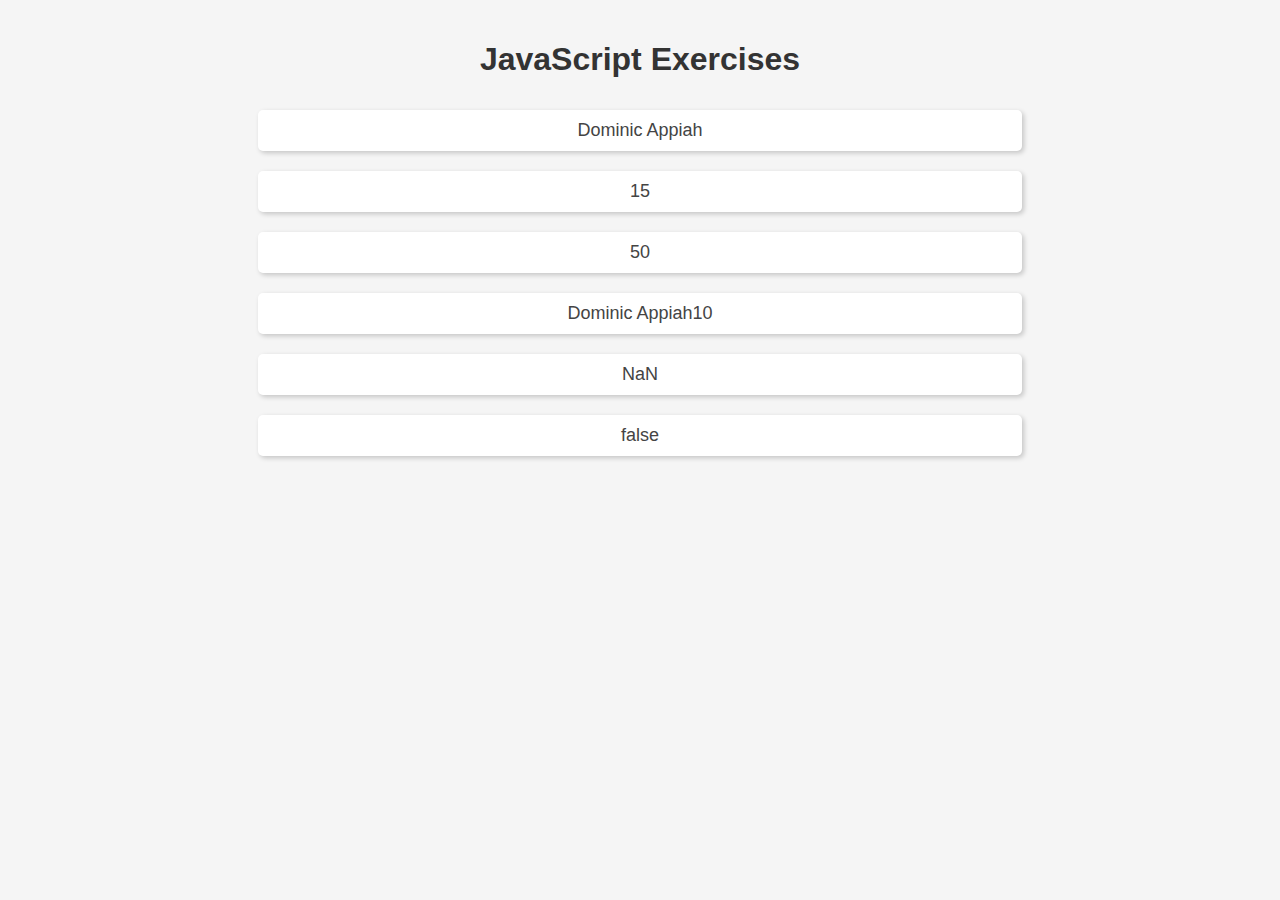
<file: Chapter2Project/index.html>
<!--Author Dominic Appiah-->
<!--March 6, 2025-->
<!--CS 124-->
<!DOCTYPE html>
<html lang="en">
<head>
    <meta charset="UTF-8">
    <meta name="viewport" content="width=device-width, initial-scale=1.0">
    <meta name="description" content="Project 2 - JavaScript Exercises">
    <title>Project 2 - JavaScript Exercises</title>
    <link rel="stylesheet" href="styles.css">
</head>
<body>
    <h1>JavaScript Exercises</h1>
    
    <p id="p1">Johnson County Community College</p>
    <p id="p2">Johnson County Community College</p>
    <p id="p3">Johnson County Community College</p>
    <p id="p4">Johnson County Community College</p>
    <p id="p5">Johnson County Community College</p>
    <p id="p6">Johnson County Community College</p>

    <script src="project2.js"></script>
</body>
</html>
</file>
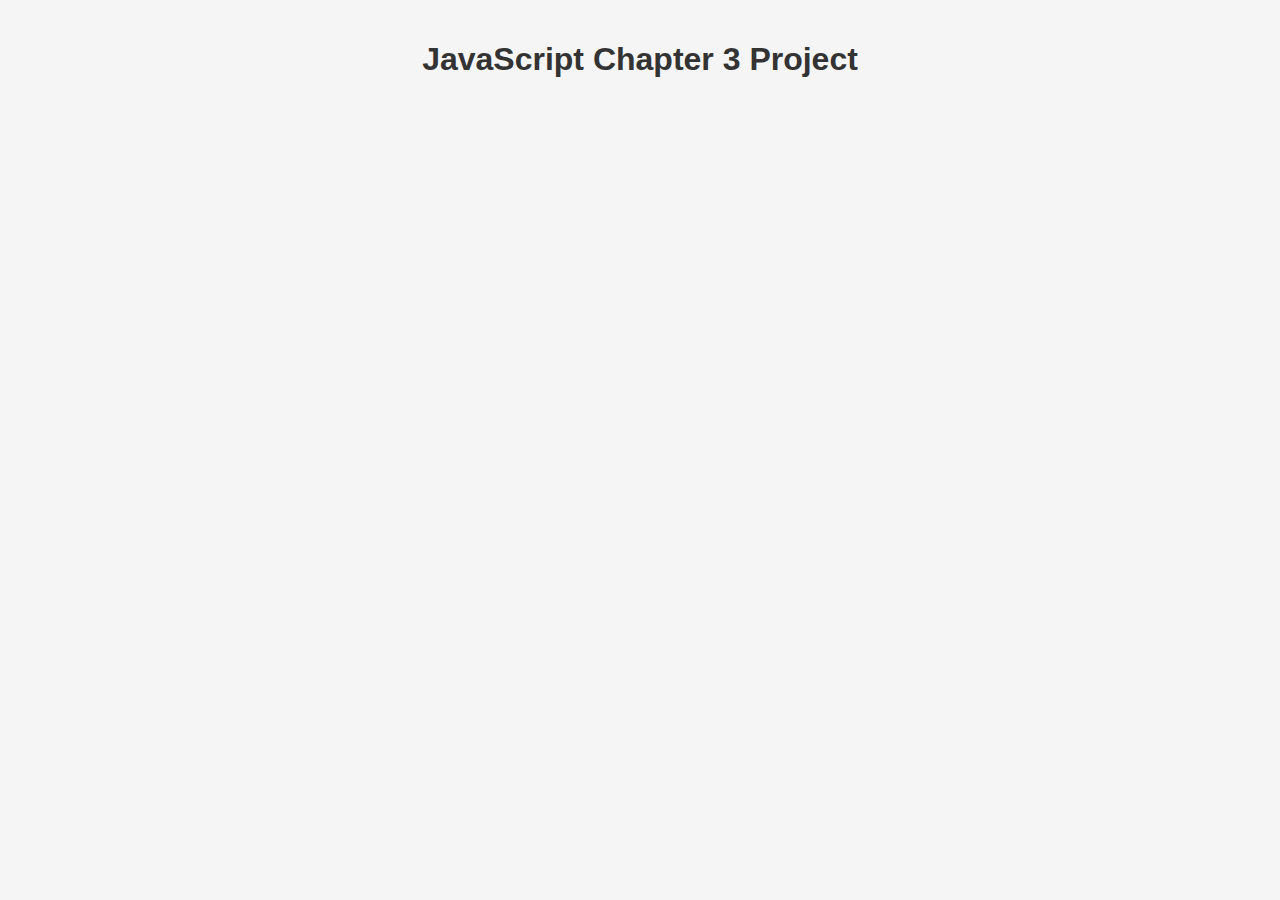
<file: Chapter3Project/index.html>
<!--Author Dominic Appiah-->
<!--March 26, 2025-->
<!--CS 124 Chapter 3 Project -->
<!DOCTYPE html>
<html lang="en">
<head>
    <meta charset="UTF-8">
    <meta name="viewport" content="width=device-width, initial-scale=1.0">
    <meta name="description" content="Project 2 - JavaScript Exercises">
    <title>Project 2 - JavaScript Exercises</title>
    <link rel="stylesheet" href="styles.css">
</head>
<body>
    <h1>JavaScript Chapter 3 Project</h1>
    <script src="project2.js"></script>
</body>
</html>
</file>
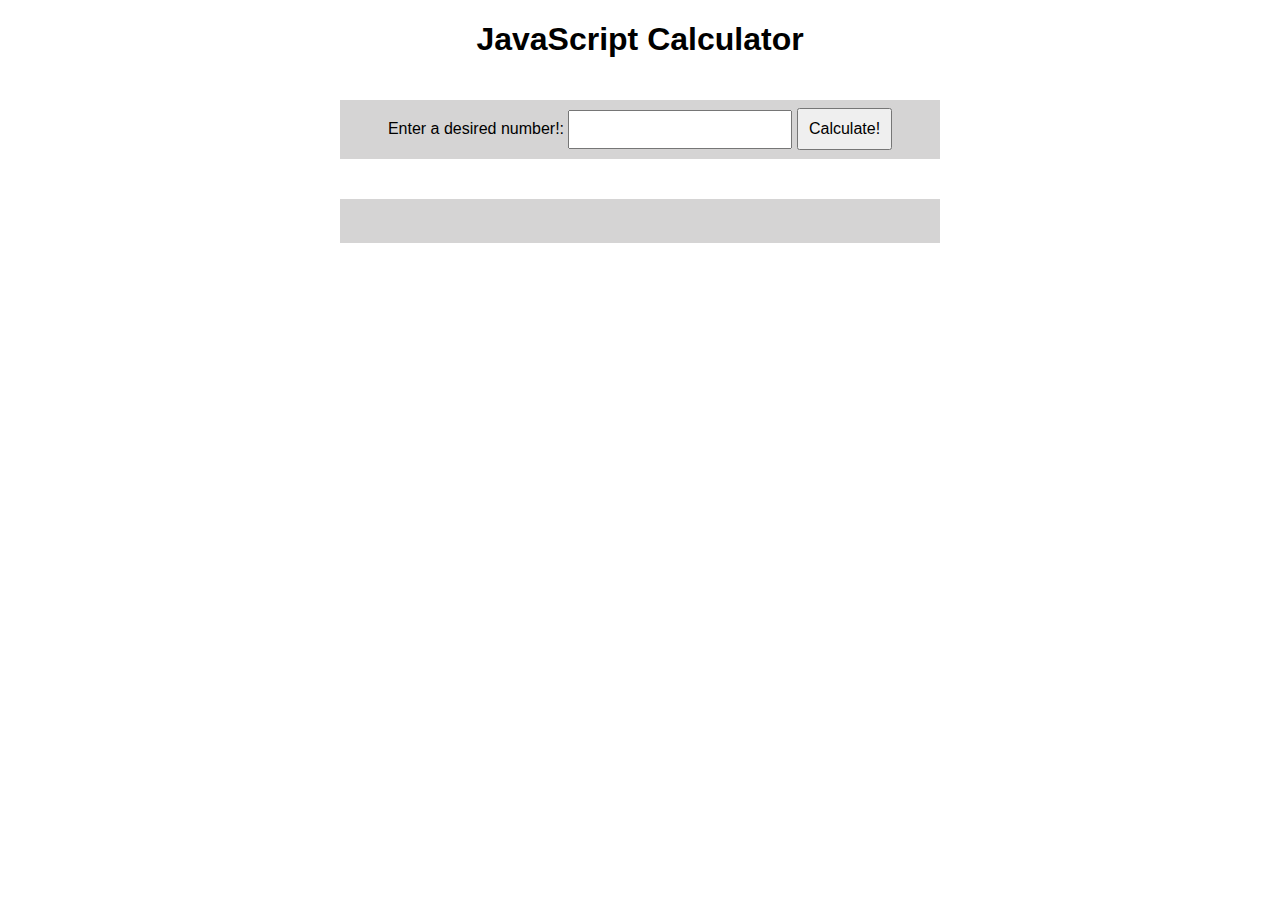
<file: JavaScript Calculator/index.html>
<!--Author: Dominic Appiah-->
<!--Class: WEB 124-->
<!--Description: Final Project Javascript Calculator-->
<!DOCTYPE html>
<html lang="en">

<head>
    <meta charset="UTF-8" />
    <meta name="viewport" content="width=device-width, initial-scale=1.0"/>
    <title>JavaScript Calculator</title>
    <link rel="stylesheet" href="styles.css" type="text/css"/>
</head>

<body>
    <h1>JavaScript Calculator</h1>

    <form id="form">
        <label for="num">Enter a desired number!: </label>
        <input type="number" id="num" />
        <button type="button" id="calculateBtn">Calculate!</button>
    </form>

    <div class="results">
        <p id="addition"></p>
        <p id="subtraction"></p>
        <p id="multiplication"></p>
        <p id="division"></p>
    </div>

    <script src="calculator.js"></script>
</body>

</html>
</file>
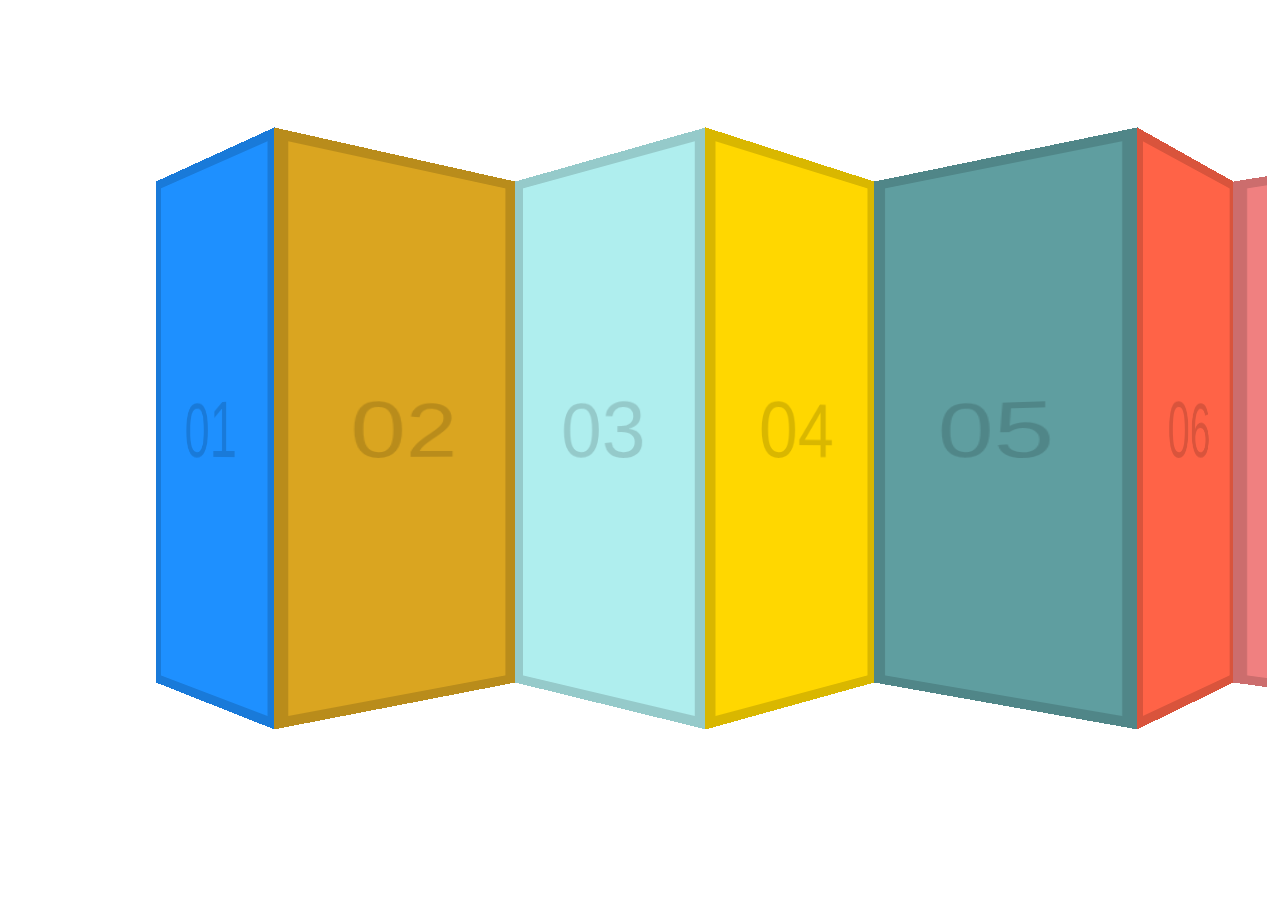
<file: JavaScript3/index.html>
<!--Authur: Dominic Appiah-->
<!--Class: CS 124 JavaScriptII-->
<!--Date: 30th April 2025-->
<!--Description: Click and Drag project-->
<!DOCTYPE html>
<html lang="en">
<head>
  <meta charset="UTF-8">
  <title>Click and Drag</title>
  <link rel="stylesheet" href="style.css">
  <link rel="icon" href="https://fav.farm/✅" />
</head>
<body>
  <div class="items">
    <div class="item item1">01</div>
    <div class="item item2">02</div>
    <div class="item item3">03</div>
    <div class="item item4">04</div>
    <div class="item item5">05</div>
    <div class="item item6">06</div>
    <div class="item item7">07</div>
    <div class="item item8">08</div>
    <div class="item item9">09</div>
    <div class="item item10">10</div>
    <div class="item item11">11</div>
    <div class="item item12">12</div>
    <div class="item item13">13</div>
    <div class="item item14">14</div>
    <div class="item item15">15</div>
    <div class="item item16">16</div>
    <div class="item item17">17</div>
    <div class="item item18">18</div>
    <div class="item item19">19</div>
    <div class="item item20">20</div>
    <div class="item item21">21</div>
    <div class="item item22">22</div>
    <div class="item item23">23</div>
    <div class="item item24">24</div>
    <div class="item item25">25</div>
  </div>

<script>
  const slider = document.querySelector('.items');
  let isDown = false;
  let startX;
  let scrollLeft;

  slider.addEventListener('mousedown', (e) => {
    isDown = true;
    slider.classList.add('active');
    startX = e.pageX - slider.offsetLeft;
    scrollLeft = slider.scrollLeft;
  });

  slider.addEventListener('mouseleave', () => {
    isDown = false;
    slider.classList.remove('active');
  });

  slider.addEventListener('mouseup', () => {
    isDown = false;
    slider.classList.remove('active');
  });

  // Reduced transition speed for slider
  slider.addEventListener('mousemove', (e) => {
    if (!isDown) return;  // stop the fn from running
    e.preventDefault();
    const x = e.pageX - slider.offsetLeft;
    const walk = (x - startX) * 2; // reduced transition speed for slider 
    slider.scrollLeft = scrollLeft - walk;
  });

</script>

  </body>
</html>
</file>
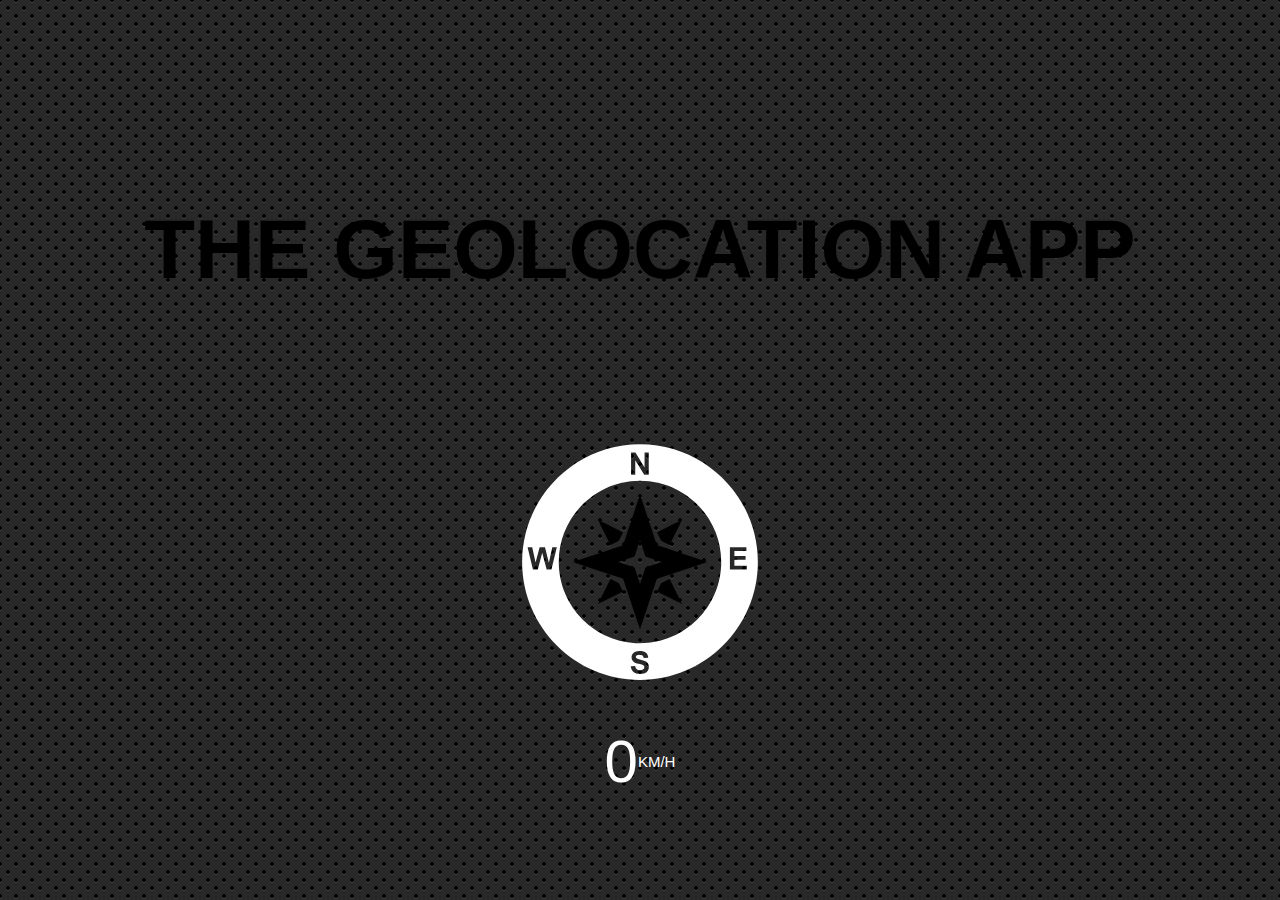
<file: JavaScript4 /index.html>
<!--Author: Dominic Appiah-->
<!--Class: WEB 124 -->
<!--Description: JavaScript4 Geolocation Project-->
<!--Date: 05/08/2025-->

<!--Added a H5 heading to page-->
<!DOCTYPE html>
<html lang="en">

<head>
  <meta charset="UTF-8">
  <title>Geolocation JavaScript4</title>
  <meta name="viewport" content="width=device-width">
  <link rel="icon" href="https://fav.farm/✅" />
  <link rel="stylesheet" href="styles.css" >
</head>

<body>
  <h5>THE GEOLOCATION APP</h5>
  <svg class="arrow" xmlns="http://www.w3.org/2000/svg" xmlns:xlink="http://www.w3.org/1999/xlink" version="1.1" x="0px"
    y="0px" viewBox="0 0 64 64" enable-background="new 0 0 64 64" xml:space="preserve">
    <g>
      <path fill="#ffffff"
        d="M32,1.824C15.361,1.824,1.825,15.361,1.825,32c0,16.639,13.537,30.176,30.175,30.176   S62.175,48.639,62.175,32C62.175,15.361,48.639,1.824,32,1.824z M29.715,3.988h1.12l2.333,3.807V3.988h1.069v5.701h-1.155   l-2.298-3.718v3.718h-1.069V3.988z M9.323,33.917H8.102l-1.136-4.262l-1.132,4.262H4.587l-1.361-5.701h1.178l0.859,3.916   l1.042-3.916h1.369l0.999,3.982l0.875-3.982h1.159L9.323,33.917z M33.995,59.828c-0.181,0.285-0.438,0.497-0.77,0.636   c-0.332,0.139-0.745,0.208-1.241,0.208c-0.721,0-1.274-0.167-1.661-0.5c-0.386-0.333-0.617-0.819-0.692-1.456l1.12-0.109   c0.067,0.376,0.204,0.652,0.41,0.828c0.206,0.176,0.484,0.264,0.834,0.264c0.371,0,0.65-0.078,0.838-0.235   c0.188-0.157,0.282-0.34,0.282-0.55c0-0.135-0.04-0.25-0.119-0.344c-0.079-0.095-0.217-0.177-0.414-0.247   c-0.135-0.047-0.442-0.13-0.922-0.249c-0.617-0.153-1.05-0.341-1.299-0.564c-0.35-0.314-0.525-0.696-0.525-1.147   c0-0.29,0.082-0.562,0.247-0.815c0.165-0.253,0.402-0.445,0.712-0.577c0.31-0.132,0.684-0.198,1.122-0.198   c0.716,0,1.254,0.157,1.616,0.471c0.362,0.314,0.552,0.733,0.57,1.256l-1.151,0.051c-0.049-0.293-0.155-0.504-0.317-0.632   c-0.162-0.128-0.405-0.193-0.729-0.193c-0.334,0-0.596,0.069-0.786,0.206c-0.122,0.088-0.183,0.206-0.183,0.354   c0,0.135,0.057,0.25,0.171,0.346c0.145,0.122,0.498,0.249,1.058,0.381c0.56,0.132,0.974,0.269,1.243,0.41   c0.268,0.141,0.478,0.334,0.63,0.58c0.152,0.245,0.227,0.548,0.227,0.908C34.267,59.237,34.176,59.543,33.995,59.828z M32,52.795   c-11.466,0-20.795-9.329-20.795-20.795c0-11.466,9.329-20.795,20.795-20.795S52.795,20.534,52.795,32   C52.795,43.466,43.466,52.795,32,52.795z M55.014,33.917v-5.701h4.227v0.965h-3.076v1.264h2.862v0.96h-2.862v1.552h3.185v0.961   H55.014z" />
      <g>
        <path fill="#000000"
          d="M48.904,31.863c-4.074-1.358-8.148-2.717-12.226-4.066c-0.265-0.087-0.399-0.223-0.486-0.486    c-1.349-4.077-2.708-8.151-4.066-12.226c-0.029-0.087-0.074-0.169-0.132-0.3c-0.054,0.152-0.09,0.245-0.122,0.34    c-1.352,4.053-2.707,8.104-4.048,12.161c-0.096,0.292-0.246,0.428-0.532,0.522c-4.056,1.342-8.108,2.696-12.16,4.049    c-0.097,0.032-0.189,0.074-0.344,0.137c0.172,0.06,0.267,0.093,0.362,0.125c4.074,1.358,8.148,2.717,12.224,4.072    c0.204,0.068,0.337,0.158,0.412,0.386c1.243,3.757,2.498,7.511,3.75,11.265c0.144,0.432,0.291,0.862,0.463,1.373    c0.068-0.185,0.108-0.285,0.142-0.386c1.349-4.042,2.701-8.083,4.04-12.128c0.094-0.284,0.231-0.438,0.523-0.534    c4.056-1.341,8.108-2.696,12.161-4.048c0.099-0.033,0.195-0.076,0.347-0.137C49.067,31.925,48.987,31.891,48.904,31.863z     M37.475,32.038c-1.316,0.439-2.631,0.879-3.947,1.314c-0.095,0.031-0.139,0.081-0.17,0.173c-0.434,1.313-0.873,2.625-1.311,3.937    c-0.012,0.033-0.024,0.066-0.046,0.126c-0.056-0.166-0.104-0.306-0.15-0.446c-0.407-1.219-0.814-2.437-1.218-3.657    c-0.025-0.074-0.068-0.104-0.134-0.125c-1.323-0.44-2.646-0.881-3.968-1.322c-0.031-0.01-0.062-0.022-0.118-0.041    c0.05-0.02,0.081-0.034,0.112-0.045c1.315-0.439,2.631-0.879,3.947-1.314c0.093-0.03,0.142-0.075,0.173-0.17    c0.435-1.316,0.875-2.632,1.314-3.947c0.01-0.031,0.022-0.062,0.039-0.11c0.019,0.042,0.033,0.069,0.043,0.097    c0.441,1.323,0.882,2.645,1.321,3.969c0.028,0.085,0.072,0.129,0.158,0.158c1.324,0.438,2.646,0.879,3.969,1.32    c0.027,0.009,0.053,0.02,0.1,0.038C37.538,32.013,37.507,32.027,37.475,32.038z" />
        <path fill="#000000"
          d="M24.436,27.633c-1.069-2.137-2.119-4.237-3.216-6.43c2.189,1.094,4.292,2.145,6.433,3.216    c-0.359,0.713-0.706,1.404-1.057,2.091c-0.023,0.045-0.078,0.082-0.127,0.106C25.807,26.949,25.143,27.28,24.436,27.633z" />
        <path fill="#000000"
          d="M39.573,27.632c-0.696-0.348-1.351-0.673-2.002-1.005c-0.076-0.038-0.155-0.104-0.193-0.177    c-0.338-0.661-0.666-1.326-1.019-2.033c2.121-1.061,4.228-2.115,6.43-3.217C41.69,23.399,40.635,25.509,39.573,27.632z" />
        <path fill="#000000"
          d="M24.436,36.339c0.712,0.357,1.394,0.698,2.074,1.043c0.046,0.024,0.088,0.073,0.113,0.121    c0.339,0.671,0.674,1.345,1.028,2.051c-2.126,1.063-4.232,2.117-6.43,3.216C22.317,40.577,23.37,38.472,24.436,36.339z" />
        <path fill="#000000"
          d="M36.358,39.555c0.354-0.707,0.688-1.38,1.028-2.05c0.028-0.056,0.084-0.111,0.14-0.139    c0.67-0.339,1.343-0.674,2.047-1.026c1.066,2.131,2.118,4.235,3.215,6.43C40.601,41.676,38.503,40.628,36.358,39.555z" />
      </g>
    </g>
  </svg>
  <h1 class="speed">
    <span class="speed-value">0</span>
    <span class="units">KM/H</span>
  </h1>
  <script src="Geolocation.js"></script>
</body>

</html>
</file>
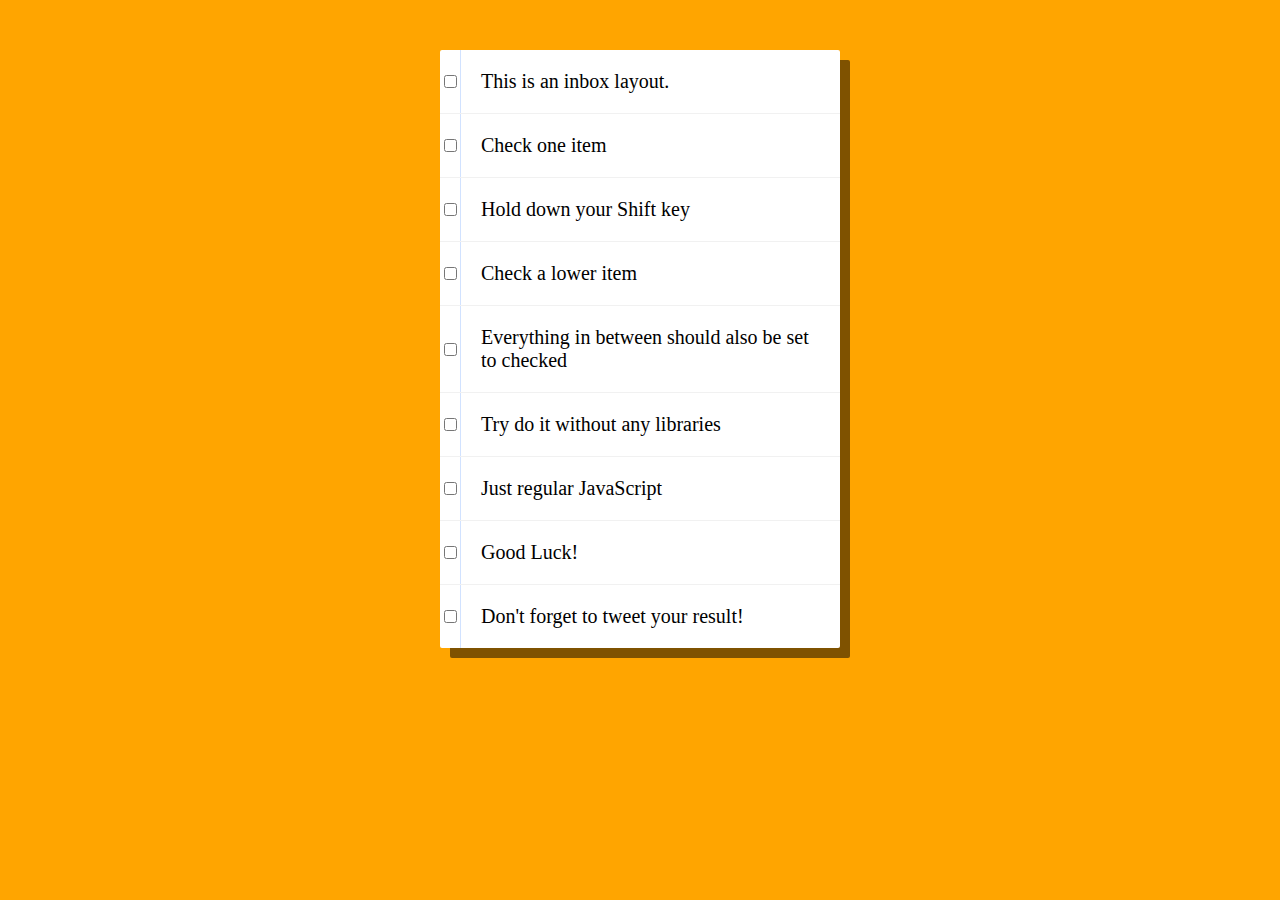
<file: JavaScript5/index.html>
<!DOCTYPE html>
<html lang="en">

<head>
    <meta charset="UTF-8">
    <title>Hold Shift to Check Multiple Checkboxes</title>
    <link rel="icon" href="https://fav.farm/✅" />
    <link rel="stylesheet" href="style.css" />
</head>

<body>

    <!--
   The following is a common layout you would see in an email client.

   When a user clicks a checkbox, holds Shift, and then clicks another checkbox a few rows down, all the checkboxes in-between those two checkboxes should be checked.

  -->
    <div class="inbox">
        <div class="item">
            <input type="checkbox">
            <p>This is an inbox layout.</p>
        </div>
        <div class="item">
            <input type="checkbox">
            <p>Check one item</p>
        </div>
        <div class="item">
            <input type="checkbox">
            <p>Hold down your Shift key</p>
        </div>
        <div class="item">
            <input type="checkbox">
            <p>Check a lower item</p>
        </div>
        <div class="item">
            <input type="checkbox">
            <p>Everything in between should also be set to checked</p>
        </div>
        <div class="item">
            <input type="checkbox">
            <p>Try do it without any libraries</p>
        </div>
        <div class="item">
            <input type="checkbox">
            <p>Just regular JavaScript</p>
        </div>
        <div class="item">
            <input type="checkbox">
            <p>Good Luck!</p>
        </div>
        <div class="item">
            <input type="checkbox">
            <p>Don't forget to tweet your result!</p>
        </div>
    </div>

    <script src="HoldShift.js"></script>
</body>

</html>
</file>
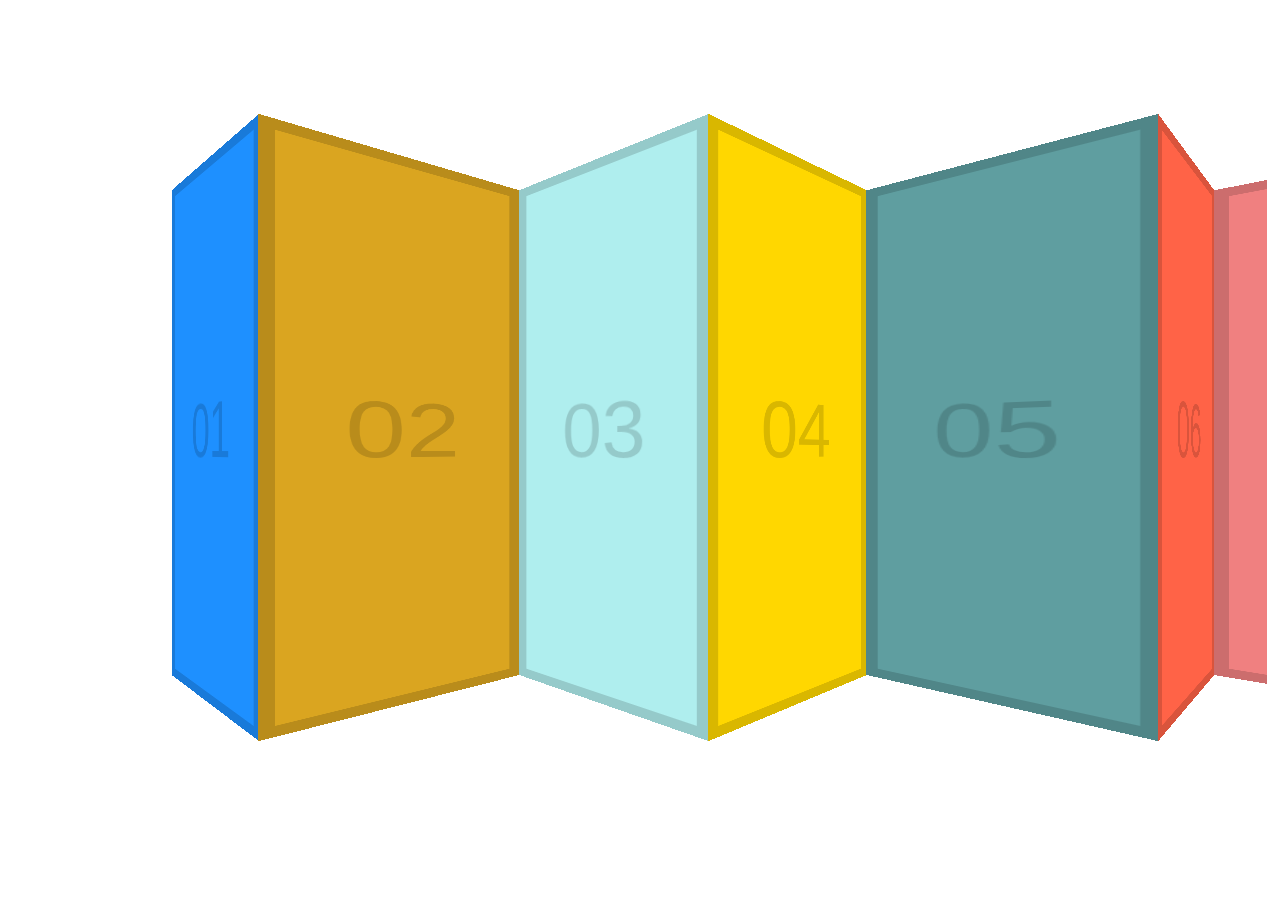
<file: Click and Drag/index-FINISHED.html>
<!DOCTYPE html>
<html lang="en">
<head>
  <meta charset="UTF-8">
  <title>Click and Drag</title>
  <link rel="stylesheet" href="style.css">
  <link rel="icon" href="https://fav.farm/✅" />
</head>
<body>
  <div class="items">
    <div class="item item1">01</div>
    <div class="item item2">02</div>
    <div class="item item3">03</div>
    <div class="item item4">04</div>
    <div class="item item5">05</div>
    <div class="item item6">06</div>
    <div class="item item7">07</div>
    <div class="item item8">08</div>
    <div class="item item9">09</div>
    <div class="item item10">10</div>
    <div class="item item11">11</div>
    <div class="item item12">12</div>
    <div class="item item13">13</div>
    <div class="item item14">14</div>
    <div class="item item15">15</div>
    <div class="item item16">16</div>
    <div class="item item17">17</div>
    <div class="item item18">18</div>
    <div class="item item19">19</div>
    <div class="item item20">20</div>
    <div class="item item21">21</div>
    <div class="item item22">22</div>
    <div class="item item23">23</div>
    <div class="item item24">24</div>
    <div class="item item25">25</div>
  </div>

<script>
  const slider = document.querySelector('.items');
  let isDown = false;
  let startX;
  let scrollLeft;

  slider.addEventListener('mousedown', (e) => {
    isDown = true;
    slider.classList.add('active');
    startX = e.pageX - slider.offsetLeft;
    scrollLeft = slider.scrollLeft;
  });

  slider.addEventListener('mouseleave', () => {
    isDown = false;
    slider.classList.remove('active');
  });

  slider.addEventListener('mouseup', () => {
    isDown = false;
    slider.classList.remove('active');
  });

  slider.addEventListener('mousemove', (e) => {
    if (!isDown) return;  // stop the fn from running
    e.preventDefault();
    const x = e.pageX - slider.offsetLeft;
    const walk = (x - startX) * 3;
    slider.scrollLeft = scrollLeft - walk;
  });

</script>

  </body>
</html>
</file>
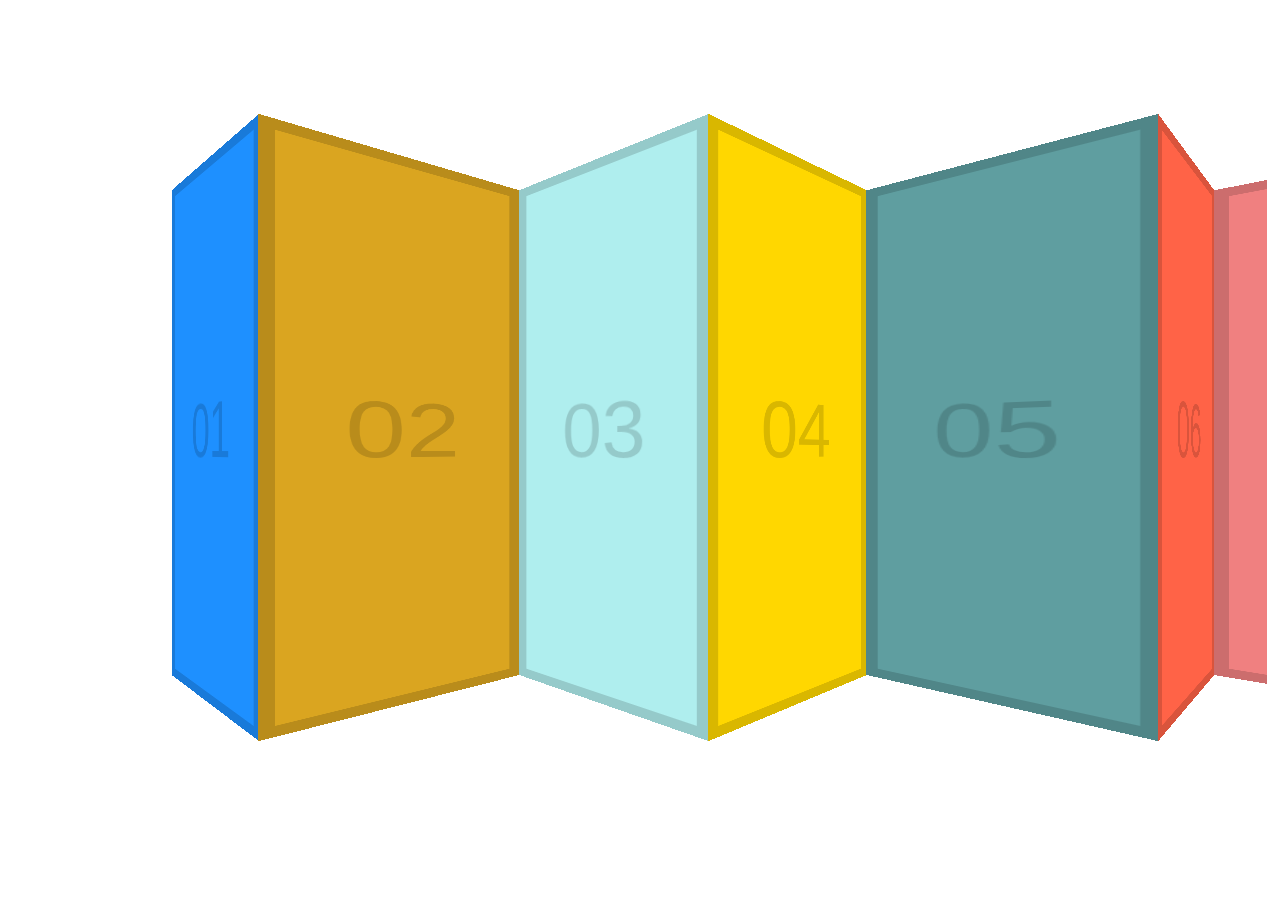
<file: Click and Drag/index-START.html>
<!DOCTYPE html>
<html lang="en">
<head>
  <meta charset="UTF-8">
  <title>Click and Drag</title>
  <link rel="stylesheet" href="style.css">
  <link rel="icon" href="https://fav.farm/🔥" />
</head>
<body>
  <div class="items">
    <div class="item item1">01</div>
    <div class="item item2">02</div>
    <div class="item item3">03</div>
    <div class="item item4">04</div>
    <div class="item item5">05</div>
    <div class="item item6">06</div>
    <div class="item item7">07</div>
    <div class="item item8">08</div>
    <div class="item item9">09</div>
    <div class="item item10">10</div>
    <div class="item item11">11</div>
    <div class="item item12">12</div>
    <div class="item item13">13</div>
    <div class="item item14">14</div>
    <div class="item item15">15</div>
    <div class="item item16">16</div>
    <div class="item item17">17</div>
    <div class="item item18">18</div>
    <div class="item item19">19</div>
    <div class="item item20">20</div>
    <div class="item item21">21</div>
    <div class="item item22">22</div>
    <div class="item item23">23</div>
    <div class="item item24">24</div>
    <div class="item item25">25</div>
  </div>

<script>
</script>

  </body>
</html>
</file>
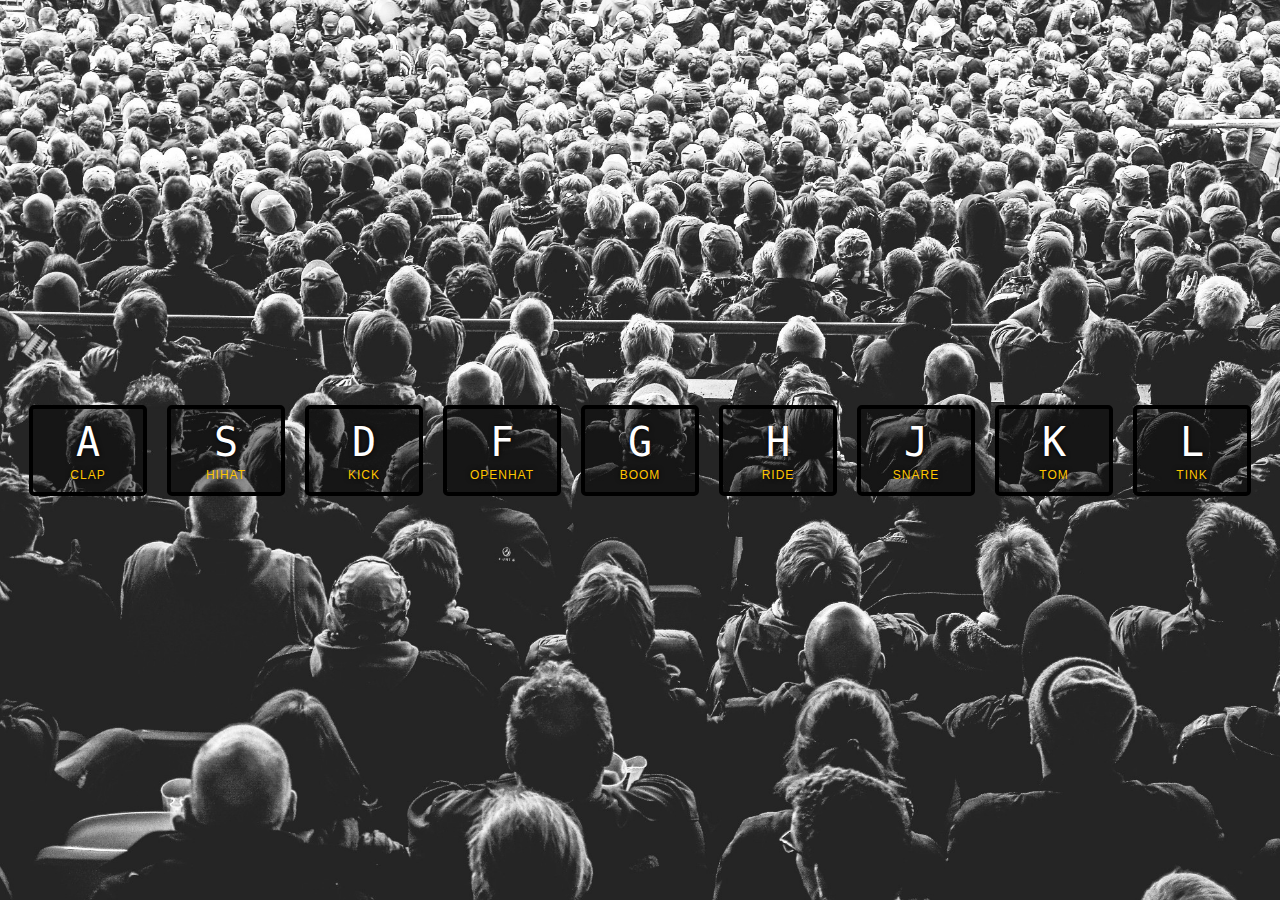
<file: JavaScript1/index-FINISHED.html>
<!DOCTYPE html>
<html lang="en">

<head>
  <meta charset="UTF-8">
  <title>JS Drum Kit</title>
  <link rel="stylesheet" href="style.css">
  <link rel="icon" href="https://fav.farm/✅" />

  <!--Author: Dominic Appiah-->
  <!--Adapted from https://javascript30.com/Javascript_drum_kit-->
  <!--Web 124 Project1 JavaScript Drum Kit-->

  <!--Added IDs to key elements-->
</head>

<body>


  <div class="keys">
    <div data-key="65" class="key">
      <kbd id="a">A</kbd>
      <span class="sound">clap</span>
    </div>
    <div data-key="83" class="key">
      <kbd id="s">S</kbd>
      <span class="sound">hihat</span>
    </div>
    <div data-key="68" class="key">
      <kbd id="d">D</kbd>
      <span class="sound">kick</span>
    </div>
    <div data-key="70" class="key">
      <kbd id="f">F</kbd>
      <span class="sound">openhat</span>
    </div>
    <div data-key="71" class="key">
      <kbd id="g">G</kbd>
      <span class="sound">boom</span>
    </div>
    <div data-key="72" class="key">
      <kbd id="h">H</kbd>
      <span class="sound">ride</span>
    </div>
    <div data-key="74" class="key">
      <kbd id="j">J</kbd>
      <span class="sound">snare</span>
    </div>
    <div data-key="75" class="key">
      <kbd id="k">K</kbd>
      <span class="sound">tom</span>
    </div>
    <div data-key="76" class="key">
      <kbd id="l">L</kbd>
      <span class="sound">tink</span>
    </div>
  </div>

  <audio data-key="65" src="sounds/clap.wav" id="audio_a"></audio>
  <audio data-key="83" src="sounds/hihat.wav" id="audio_s"></audio>
  <audio data-key="68" src="sounds/kick.wav" id="audio_d"></audio>
  <audio data-key="70" src="sounds/openhat.wav" id="audio_f"></audio>
  <audio data-key="71" src="sounds/boom.wav" id="audio_g"></audio>
  <audio data-key="72" src="sounds/ride.wav" id="audio_h"></audio>
  <audio data-key="74" src="sounds/snare.wav" id="audio_j"></audio>
  <audio data-key="75" src="sounds/tom.wav" id="audio_k"></audio>
  <audio data-key="76" src="sounds/tink.wav" id="audio_l"></audio>

  <script src="javascriptDrumKit.js"></script>


</body>

</html>
</file>
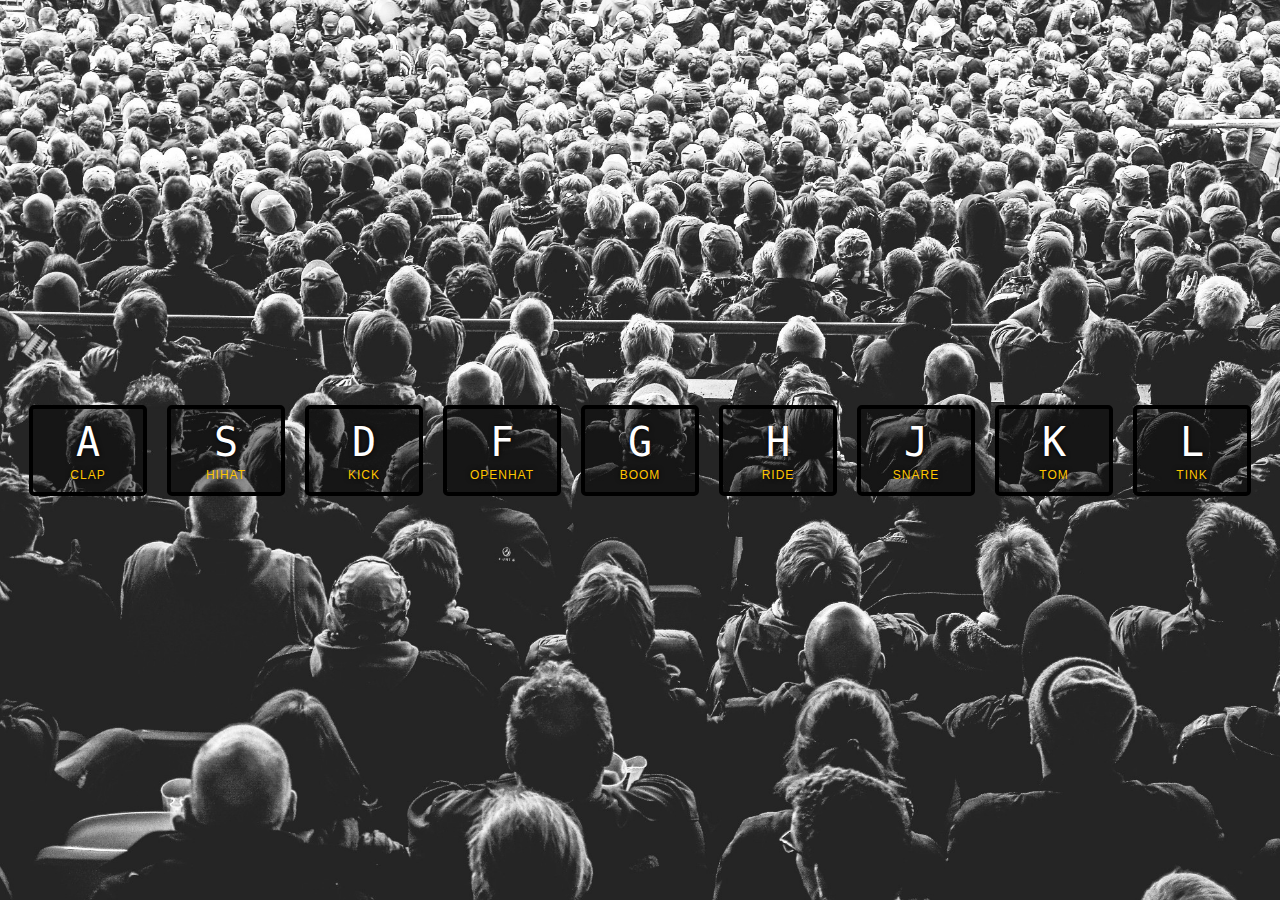
<file: JavaScript1/index-START.html>
<!DOCTYPE html>
<html lang="en">
<head>
  <meta charset="UTF-8">
  <title>JS Drum Kit</title>
  <link rel="stylesheet" href="style.css">
  <link rel="icon" href="https://fav.farm/🔥" />

</head>
<body>


  <div class="keys">
    <div data-key="65" class="key">
      <kbd>A</kbd>
      <span class="sound">clap</span>
    </div>
    <div data-key="83" class="key">
      <kbd>S</kbd>
      <span class="sound">hihat</span>
    </div>
    <div data-key="68" class="key">
      <kbd>D</kbd>
      <span class="sound">kick</span>
    </div>
    <div data-key="70" class="key">
      <kbd>F</kbd>
      <span class="sound">openhat</span>
    </div>
    <div data-key="71" class="key">
      <kbd>G</kbd>
      <span class="sound">boom</span>
    </div>
    <div data-key="72" class="key">
      <kbd>H</kbd>
      <span class="sound">ride</span>
    </div>
    <div data-key="74" class="key">
      <kbd>J</kbd>
      <span class="sound">snare</span>
    </div>
    <div data-key="75" class="key">
      <kbd>K</kbd>
      <span class="sound">tom</span>
    </div>
    <div data-key="76" class="key">
      <kbd>L</kbd>
      <span class="sound">tink</span>
    </div>
  </div>

  <audio data-key="65" src="sounds/clap.wav"></audio>
  <audio data-key="83" src="sounds/hihat.wav"></audio>
  <audio data-key="68" src="sounds/kick.wav"></audio>
  <audio data-key="70" src="sounds/openhat.wav"></audio>
  <audio data-key="71" src="sounds/boom.wav"></audio>
  <audio data-key="72" src="sounds/ride.wav"></audio>
  <audio data-key="74" src="sounds/snare.wav"></audio>
  <audio data-key="75" src="sounds/tom.wav"></audio>
  <audio data-key="76" src="sounds/tink.wav"></audio>

<script>

</script>


</body>
</html>
</file>
<file: Chapter2Project/styles.css>
/* 
Author: Dominic Appiah 
Date: March 6, 2025 
Class: CS 124 Project 2
*/

body {
    font-family: Arial, sans-serif;
    text-align: center;
    background-color: #f5f5f5;
    margin: 0;
    padding: 20px;
}

h1 {
    color: #333;
}

p {
    font-size: 18px;
    color: #444;
    background: white;
    padding: 10px;
    border-radius: 5px;
    box-shadow: 2px 2px 5px rgba(0, 0, 0, 0.2);
    display: inline-block;
    width: 60%;
    margin: 10px auto;
}
</file>
<file: Chapter3Project/styles.css>
/* 
Author: Dominic Appiah 
Date: March 6, 2025 
Class: CS 124 Chapter 3 Project 
*/

body {
    font-family: Arial, sans-serif;
    text-align: center;
    background-color: #f5f5f5;
    margin: 0;
    padding: 20px;
}

h1 {
    color: #333;
}

p {
    font-size: 18px;
    color: #444;
    background: white;
    padding: 10px;
    border-radius: 5px;
    box-shadow: 2px 2px 5px rgba(0, 0, 0, 0.2);
    display: inline-block;
    width: 60%;
    margin: 10px auto;
}
</file>
<file: JavaScript Calculator/styles.css>
/*
Author: Dominic Appiah
Class: WEB 124
Description: Final Project JavaScript Calculator
*/
body {
    font-family: Arial, sans-serif;
    margin: auto;
    padding: 0;
    display: flex;
    width: 600px;
    height: auto;
    flex-direction: column;
    text-align: center;
}

form {
    background-color: rgb(213, 212, 212);
    margin: 20px 0;
    display: inline-block;
    flex-direction: column;
}

input[type="number"] {
    padding: 10px;
    margin: 10px 0;
    width: 200px;
}

button {
    padding: 10px;
    font-size: 16px;
    cursor: pointer;
}

.results {
    max-width: 600px;
    text-align: left;
    margin-top: 20px;
    background-color: rgb(213, 212, 212);
}

.results p {
    padding: 10px;
    margin: 10px 0;
    display: inline-block;
}
</file>
<file: JavaScript3/style.css>
/*
Author: Dominic Appiah
Class: CS 124 JavaScriptII
Date: 30th April, 2025
Description: Click and Drag project 
*/

html {
  box-sizing: border-box;
  background: url('https://source.unsplash.com/NFs6dRTBgaM/2000x2000') fixed;
  background-size: cover;
}

*, *:before, *:after {
  box-sizing: inherit;
}

body {
  min-height: 100vh;
  display: flex;
  justify-content: center;
  align-items: center;
  font-family: sans-serif;
  font-size: 20px;
  margin: 0;
}

/*
Updated the perspective attribute on the class items to 700px
*/
.items {
  height: 800px;
  padding: 100px;
  width: 100%;
  border: 1px solid white;
  overflow-x: scroll;
  overflow-y: hidden;
  white-space: nowrap;
  user-select: none;
  cursor: pointer;
  transition: all 0.2s;
  transform: scale(0.98);
  will-change: transform;
  position: relative;
  background: rgba(255,255,255,0.1);
  font-size: 0;
  perspective: 700px; 
}

.items.active {
  background: rgba(255,255,255,0.3);
  cursor: grabbing;
  cursor: -webkit-grabbing;
  transform: scale(1);
}

.item {
  width: 200px;
  height: calc(100% - 40px);
  display: inline-flex;
  align-items: center;
  justify-content: center;
  font-size: 80px;
  font-weight: 100;
  color: rgba(0,0,0,0.15);
  box-shadow: inset 0 0 0 10px rgba(0,0,0,0.15);
}

.item:nth-child(9n+1) { background: dodgerblue;}
.item:nth-child(9n+2) { background: goldenrod;}
.item:nth-child(9n+3) { background: paleturquoise;}
.item:nth-child(9n+4) { background: gold;}
.item:nth-child(9n+5) { background: cadetblue;}
.item:nth-child(9n+6) { background: tomato;}
.item:nth-child(9n+7) { background: lightcoral;}
.item:nth-child(9n+8) { background: darkslateblue;}
.item:nth-child(9n+9) { background: rebeccapurple;}

.item:nth-child(even) { transform: scaleX(1.31) rotateY(40deg); }
.item:nth-child(odd) { transform: scaleX(1.31) rotateY(-40deg); }
</file>
<file: JavaScript4 /styles.css>
/*
Author: Dominic Appiah
Class: WEB 124 
Description: JavaScript4 Geolocation 
Date: 05/08/2025
*/

/*
aligned h5 page title 
*/
html {
  font-size: 100px;
}

body {
  margin: 0;
  font-family: sans-serif;
  min-height: 100vh;
  display: flex;
  justify-content: center;
  align-items: center;
  flex-direction: column;
  background:
    radial-gradient(black 15%, transparent 16%) 0 0,
    radial-gradient(black 15%, transparent 16%) 8px 8px,
    radial-gradient(rgba(255, 255, 255, .1) 15%, transparent 20%) 0 1px,
    radial-gradient(rgba(255, 255, 255, .1) 15%, transparent 20%) 8px 9px;
  background-color: #282828;
  background-size: 16px 16px;
  background-attachment: fixed;
}

.arrow {
  width: 250px;
  overflow: hidden;
  transition: all 0.2s;
  transform: rotate(0deg);
  display: inline-block;
}

h4 {
  align-items: center;
}

h1 {
  color: white;
  font-weight: 300;
  font-size: 60px;
  display: flex;
  align-items: center;
}

.units {
  font-size: 15px;
}

/*Compass: https://thenounproject.com/search/?q=compass&i=592352*/
</file>
<file: JavaScript5/style.css>
/*
  Author: Dominic Appiah
  Class: WEB124 
  Description: JavaScript5 Hold Shift and Check Project
  Date: 05/08/2025
  */

  /*
  Changed html background to orange
  changed input type to radio

  */

    html {
      font-family: sans-serif;
      background: orange;
    }

    .inbox {
      max-width: 400px;
      margin: 50px auto;
      background: white;
      border-radius: 2px;
      box-shadow: 10px 10px 0 rgba(0,0,0,0.5);
    }

    .item {
      display: flex;
      align-items: center;
      border-bottom: 1px solid #F1F1F1;
    }

    .item:last-child {
      border-bottom: 0;
    }


    input:checked + p {
      background: #F9F9F9;
      text-decoration: line-through;
    }

    input[type="radio"] {
      margin: 20px;
    }

    p {
      margin: 0;
      padding: 20px;
      transition: 0.2s;
      flex: 1;
      font-family: 'helvetica neue';
      font-size: 20px;
      font-weight: 200;
      border-left: 1px solid #D1E2FF;
    }
</file>
<file: Click and Drag/style.css>
html {
  box-sizing: border-box;
  background: url('https://source.unsplash.com/NFs6dRTBgaM/2000x2000') fixed;
  background-size: cover;
}

*, *:before, *:after {
  box-sizing: inherit;
}

body {
  min-height: 100vh;
  display: flex;
  justify-content: center;
  align-items: center;
  font-family: sans-serif;
  font-size: 20px;
  margin: 0;
}

.items {
  height: 800px;
  padding: 100px;
  width: 100%;
  border: 1px solid white;
  overflow-x: scroll;
  overflow-y: hidden;
  white-space: nowrap;
  user-select: none;
  cursor: pointer;
  transition: all 0.2s;
  transform: scale(0.98);
  will-change: transform;
  position: relative;
  background: rgba(255,255,255,0.1);
  font-size: 0;
  perspective: 500px;
}

.items.active {
  background: rgba(255,255,255,0.3);
  cursor: grabbing;
  cursor: -webkit-grabbing;
  transform: scale(1);
}

.item {
  width: 200px;
  height: calc(100% - 40px);
  display: inline-flex;
  align-items: center;
  justify-content: center;
  font-size: 80px;
  font-weight: 100;
  color: rgba(0,0,0,0.15);
  box-shadow: inset 0 0 0 10px rgba(0,0,0,0.15);
}

.item:nth-child(9n+1) { background: dodgerblue;}
.item:nth-child(9n+2) { background: goldenrod;}
.item:nth-child(9n+3) { background: paleturquoise;}
.item:nth-child(9n+4) { background: gold;}
.item:nth-child(9n+5) { background: cadetblue;}
.item:nth-child(9n+6) { background: tomato;}
.item:nth-child(9n+7) { background: lightcoral;}
.item:nth-child(9n+8) { background: darkslateblue;}
.item:nth-child(9n+9) { background: rebeccapurple;}

.item:nth-child(even) { transform: scaleX(1.31) rotateY(40deg); }
.item:nth-child(odd) { transform: scaleX(1.31) rotateY(-40deg); }
</file>
<file: JavaScript1/style.css>
/* 
Author:Dominic Appiah
Date: March 16, 2025
Description: Stylesheet for javascript drum kit project,
source code adapted from https://javascript30.com
styled clicked events to match sound play transitions
*/
html {
  font-size: 10px;
  background: url('./background.jpg') bottom center;
  background-size: cover;
}

body,html {
  margin: 0;
  padding: 0;
  font-family: sans-serif;
}

.keys {
  display: flex;
  flex: 1;
  min-height: 100vh;
  align-items: center;
  justify-content: center;
}

.key {
  border: .4rem solid black;
  border-radius: .5rem;
  margin: 1rem;
  font-size: 1.5rem;
  padding: 1rem .5rem;
  transition: all .07s ease;
  width: 10rem;
  text-align: center;
  color: white;
  background: rgba(0,0,0,0.4);
  text-shadow: 0 0 .5rem black;
}

.playing {
  transform: scale(1.1);
  border-color: #ffc600;
  box-shadow: 0 0 1rem #ffc600;
}

kbd {
  display: block;
  font-size: 4rem;
}

.sound {
  font-size: 1.2rem;
  text-transform: uppercase;
  letter-spacing: .1rem;
  color: #ffc600;
}
</file>
